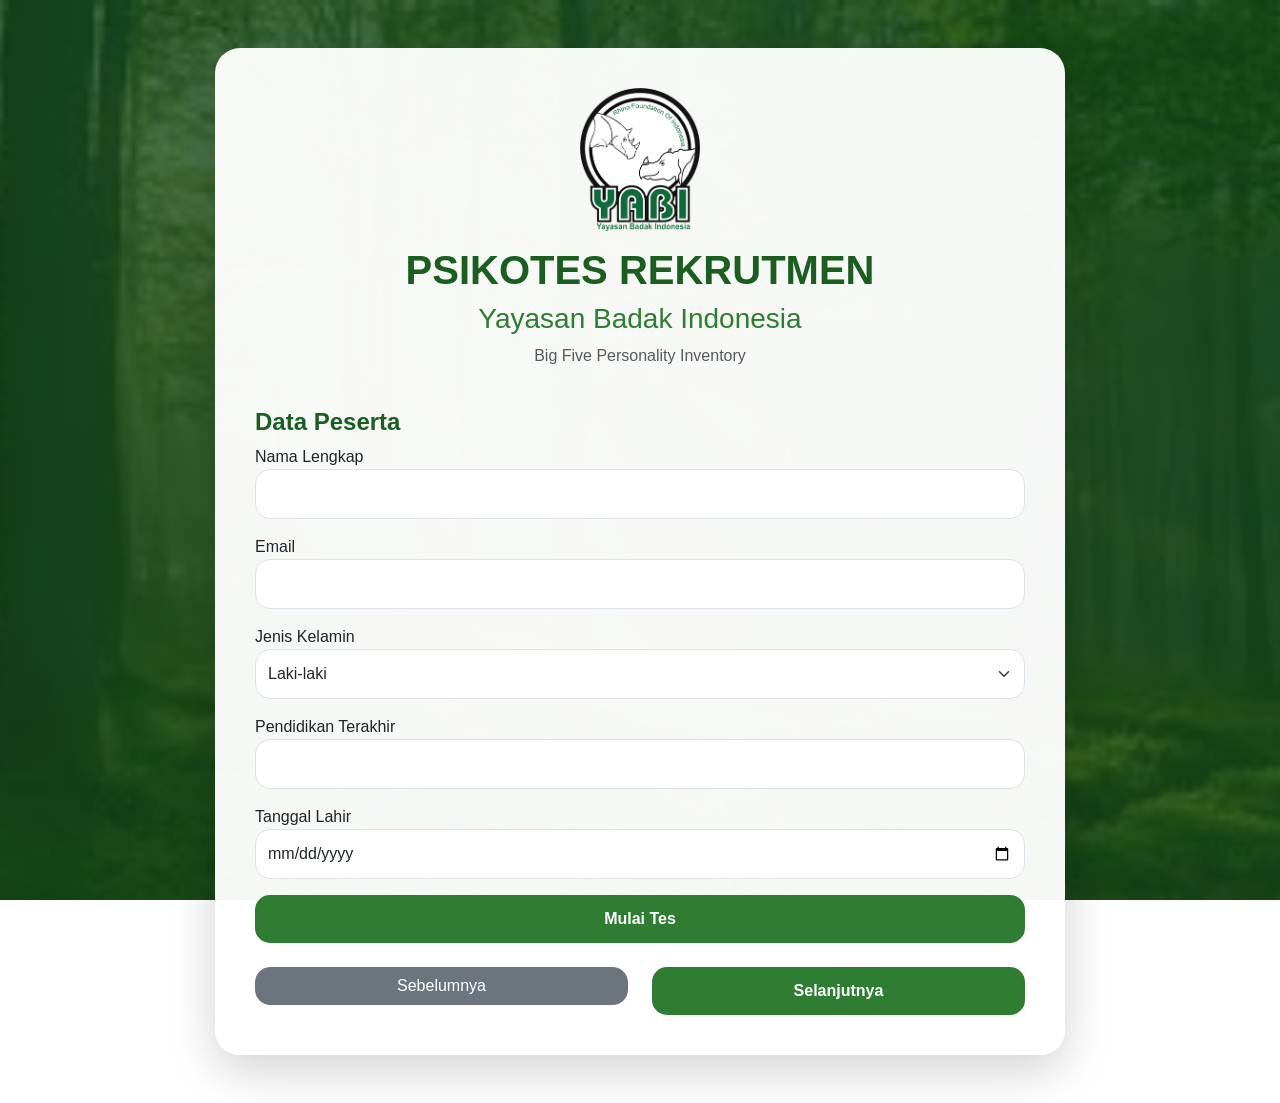
<file: index.html>
<!DOCTYPE html>
<html lang="id">
<head>
    <meta charset="UTF-8">
    <meta name="viewport" content="width=device-width, initial-scale=1.0">
    <title>Psikotes Rekrutmen Yayasan Badak Indonesia</title>

    <link href="https://cdn.jsdelivr.net/npm/bootstrap@5.3.3/dist/css/bootstrap.min.css" rel="stylesheet">
    <link rel="stylesheet" href="style.css">
</head>

<body>

<div class="overlay"></div>

<div class="container py-5">

    <div class="card shadow-lg main-card">

        <div class="text-center mb-4">
            <img src="logo-yabi.png" class="logo">
            <h1>PSIKOTES REKRUTMEN</h1>
            <h3>Yayasan Badak Indonesia</h3>
            <p class="text-muted">
                Big Five Personality Inventory
            </p>
        </div>

        <!-- Identitas -->
        <div id="identitySection">

            <h4>Data Peserta</h4>

            <div class="mb-3">
                <label>Nama Lengkap</label>
                <input type="text" class="form-control" id="nama">
            </div>

            <div class="mb-3">
                <label>Email</label>
                <input type="email" class="form-control" id="email">
            </div>

            <div class="mb-3">
                <label>Jenis Kelamin</label>
                <select class="form-select" id="gender">
                    <option>Laki-laki</option>
                    <option>Perempuan</option>
                </select>
            </div>

            <div class="mb-3">
                <label>Pendidikan Terakhir</label>
                <input type="text" class="form-control" id="pendidikan">
            </div>

            <div class="mb-3">
                <label>Tanggal Lahir</label>
                <input type="date" class="form-control" id="tgllahir">
            </div>

            <button class="btn btn-success w-100" onclick="startTest()">
                Mulai Tes
            </button>

        </div>

        <!-- Soal -->
        <div id="questionSection" style="display:none">

            <h5 id="nomorSoal"></h5>

            <div class="progress mb-4">
                <div class="progress-bar bg-success"
                     id="progressBar"
                     role="progressbar"
                     style="width:0%">
                </div>
            </div>

            <div class="question-card">

                <h4 id="questionText"></h4>

                <div class="mt-4">

                   <label class="answer-option">
    <input class="form-check-input" type="radio" name="answer" value="5">
    <span>Sangat Sesuai</span>
</label>

<label class="answer-option">
    <input class="form-check-input" type="radio" name="answer" value="4">
    <span>Sesuai</span>
</label>

<label class="answer-option">
    <input class="form-check-input" type="radio" name="answer" value="3">
    <span>Netral</span>
</label>

<label class="answer-option">
    <input class="form-check-input" type="radio" name="answer" value="2">
    <span>Tidak Sesuai</span>
</label>

<label class="answer-option">
    <input class="form-check-input" type="radio" name="answer" value="1">
    <span>Sangat Tidak Sesuai</span>
</label>
                    </div>

                </div>

            </div>

            <div class="row mt-4">

                <div class="col">
                    <button class="btn btn-secondary w-100"
                            onclick="previousQuestion()">
                        Sebelumnya
                    </button>
                </div>

                <div class="col">
                    <button class="btn btn-success w-100"
                            onclick="nextQuestion()">
                        Selanjutnya
                    </button>
                </div>

            </div>

        </div>

        <!-- Selesai -->
        <div id="finishSection" style="display:none">

            <div class="text-center">

                <h2>Terima Kasih</h2>

                <p>
                    Jawaban Anda telah berhasil direkam.
                </p>

                <p>
                    Tim Yayasan Badak Indonesia akan menghubungi kandidat yang memenuhi kriteria pada tahapan selanjutnya.
                </p>

            </div>

        </div>

    </div>

</div>

<script src="questions.js"></script>
<script src="app.js"></script>

</body>
</html>
</file>
<file: style.css>
/* Background */
body{
    background: linear-gradient(rgba(27,94,32,0.75),rgba(27,94,32,0.75)),
                url("forest-bg.png");
    background-size: cover;
    background-position: center;
    background-attachment: fixed;
    min-height: 100vh;
    font-family: 'Segoe UI', sans-serif;
}

/* Overlay */
.overlay{
    position: fixed;
    width:100%;
    height:100%;
    background: rgba(0,0,0,0.15);
    z-index:-1;
}

/* Card utama */
.main-card{
    max-width:850px;
    margin:auto;
    border:none;
    border-radius:25px;
    padding:40px;
    background: rgba(255,255,255,0.96);
}

/* Logo */
.logo{
    width:120px;
    margin-bottom:15px;
}

/* Judul */
h1{
    color:#1B5E20;
    font-weight:700;
}

h3{
    color:#2E7D32;
}

h4{
    color:#1B5E20;
    font-weight:600;
}

/* Input */
.form-control,
.form-select{
    border-radius:15px;
    padding:12px;
}

.form-control:focus,
.form-select:focus{
    border-color:#2E7D32;
    box-shadow:0 0 8px rgba(46,125,50,0.3);
}

/* Tombol */
.btn-success{
    background:#2E7D32;
    border:none;
    border-radius:15px;
    padding:12px;
    font-weight:600;
}

.btn-success:hover{
    background:#1B5E20;
}

.btn-secondary{
    border-radius:15px;
}

/* Progress bar */
.progress{
    height:25px;
    border-radius:20px;
}

.progress-bar{
    font-weight:bold;
}

/* Card soal */
.question-card{
    background:#F9FBE7;
    border-radius:20px;
    padding:30px;
    border-left:7px solid #2E7D32;
}

/* Pilihan jawaban */
.answer-option{
    display:flex;
    align-items:center;
    gap:12px;
    background:white;
    border:2px solid #d9e6d8;
    border-radius:15px;
    padding:18px;
    margin-bottom:12px;
    cursor:pointer;
    transition:0.3s;
}

.answer-option:hover{
    background:#E8F5E9;
    border-color:#2E7D32;
}

.answer-option input{
    transform:scale(1.3);
}

.answer-option:has(input:checked){
    background:#C8E6C9;
    border-color:#1B5E20;
}

/* Halaman selesai */
#finishSection{
    text-align:center;
}

#finishSection h2{
    color:#1B5E20;
}

/* Mobile */
@media(max-width:768px){

.main-card{
    padding:20px;
}

.logo{
    width:90px;
}

h1{
    font-size:28px;
}

h3{
    font-size:20px;
}

.question-card{
    padding:20px;
}

}
</file>
